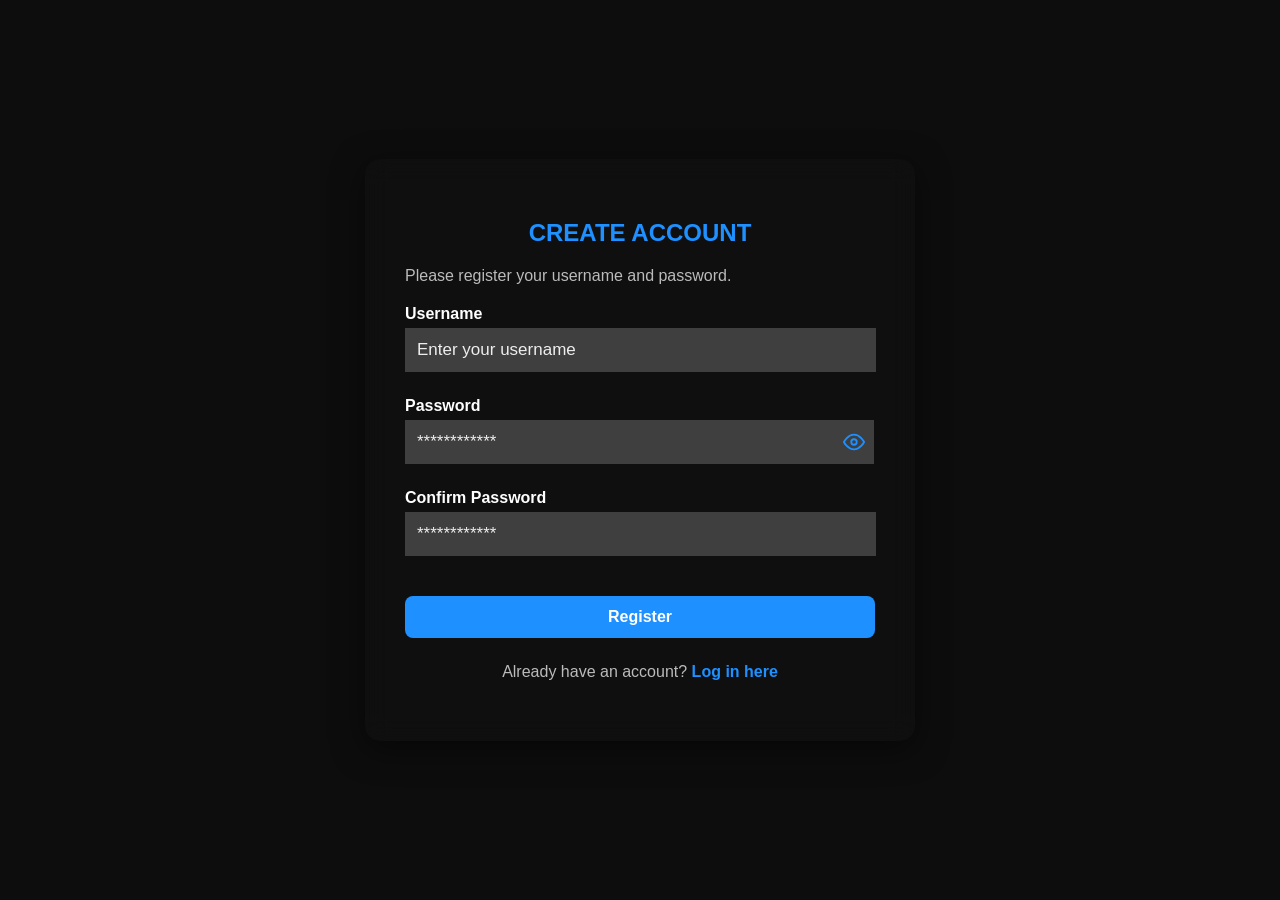
<file: register.html>
<!DOCTYPE html>
<html lang="en">
<head>
  <meta charset="UTF-8">
  <meta name="viewport" content="width=device-width, initial-scale=1.0">
  <title>User Registration</title>
  <link rel="stylesheet" href="styles/auth.css">
</head>
<body>
  <div class="login-container">
    <h2>CREATE ACCOUNT</h2>
    <p>Please register your username and password.</p>

    <form id="registerForm">
      <label for="regUsername">Username</label>
      <input type="text" id="regUsername" placeholder="Enter your username" required>

      <label for="regPassword">Password</label>
      <div class="password-container">
        <input type="password" id="regPassword" placeholder="************" required>
        <span id="toggleRegPass" class="eye-icon">
          <svg id="eyeOpenReg" xmlns="http://www.w3.org/2000/svg" width="22" height="22" fill="none" stroke="currentColor" stroke-width="2" viewBox="0 0 24 24">
            <path d="M1 12s4-8 11-8 11 8 11 8-4 8-11 8-11-8-11-8z"/>
            <circle cx="12" cy="12" r="3"/>
          </svg>
          <svg id="eyeClosedReg" xmlns="http://www.w3.org/2000/svg" width="22" height="22" fill="none" stroke="currentColor" stroke-width="2" viewBox="0 0 24 24" style="display:none;">
            <path d="M17.94 17.94A10.94 10.94 0 0 1 12 20c-7 0-11-8-11-8a21.77 21.77 0 0 1 5.06-6.94M9.88 9.88A3 3 0 0 0 12 15a3 3 0 0 0 2.12-5.12M1 1l22 22"/>
          </svg>
        </span>
      </div>

      <label for="confirmPassword">Confirm Password</label>
      <input type="password" id="confirmPassword" placeholder="************" required>

      <button type="submit" class="btn">Register</button>

      <p class="signup">Already have an account? <a href="index.html">Log in here</a></p>
    </form>
  </div>
  <script src="scripts/auth.js"></script>
</body>
</html>
</file>
<file: styles/auth.css>
body{font-family:Arial,sans-serif;margin:0;height:100vh;display:flex;justify-content:center;align-items:center;background:#0D0D0D}.login-container,.register-container{width:470px;padding:40px;border-radius:15px;background:rgba(255,255,255,.01);backdrop-filter:blur(12px);-webkit-backdrop-filter:blur(12px);box-shadow:0 8px 32px rgba(0,0,0,.5);color:#fff}h2{margin-bottom:20px;color:#1E90FF;text-align:center}p{margin-bottom:20px;color:#bbb}form{width:100%}label{display:block;margin-bottom:5px;font-weight:bold;color:#fff}input[type=text],input[type=password]{width:95%;padding:12px;margin-bottom:25px;border:none;border-radius:0;background:rgba(255,255,255,.2);color:#fff;font-size:17px;transition:all .3s ease}input::placeholder{color:#eee}input[type=text]:focus,input[type=password]:focus{outline:none;background:transparent;border-bottom:2px solid #33A1FF;transform:translateY(-3px)}.password-container{position:relative}.password-container input{width:95%;padding-right:10px}.eye-icon{position:absolute;right:10px;top:35%;transform:translateY(-50%);cursor:pointer;color:#1E90FF}.btn{width:100%;padding:12px;border:none;border-radius:8px;cursor:pointer;margin-top:15px;margin-bottom:15px;font-size:16px;font-weight:bold;background:#1E90FF;color:#fff;transition:.3s ease}.btn:hover{background:#0D6EBA;box-shadow:0 0 12px #1E90FF;transform:translateY(-2px)}.btn.google{background:#fff;color:#333;margin-bottom:0;width:100%;padding:2px}.btn.google:hover{background:rgba(255,255,255,.85);box-shadow:0 0 10px #33A1FF;transform:translateY(-2px)}.signup{text-align:center;margin-top:10px}.signup a{color:#1E90FF;font-weight:bold;text-decoration:none;transition:.3s ease}.signup a:hover{color:#fff}
</file>
